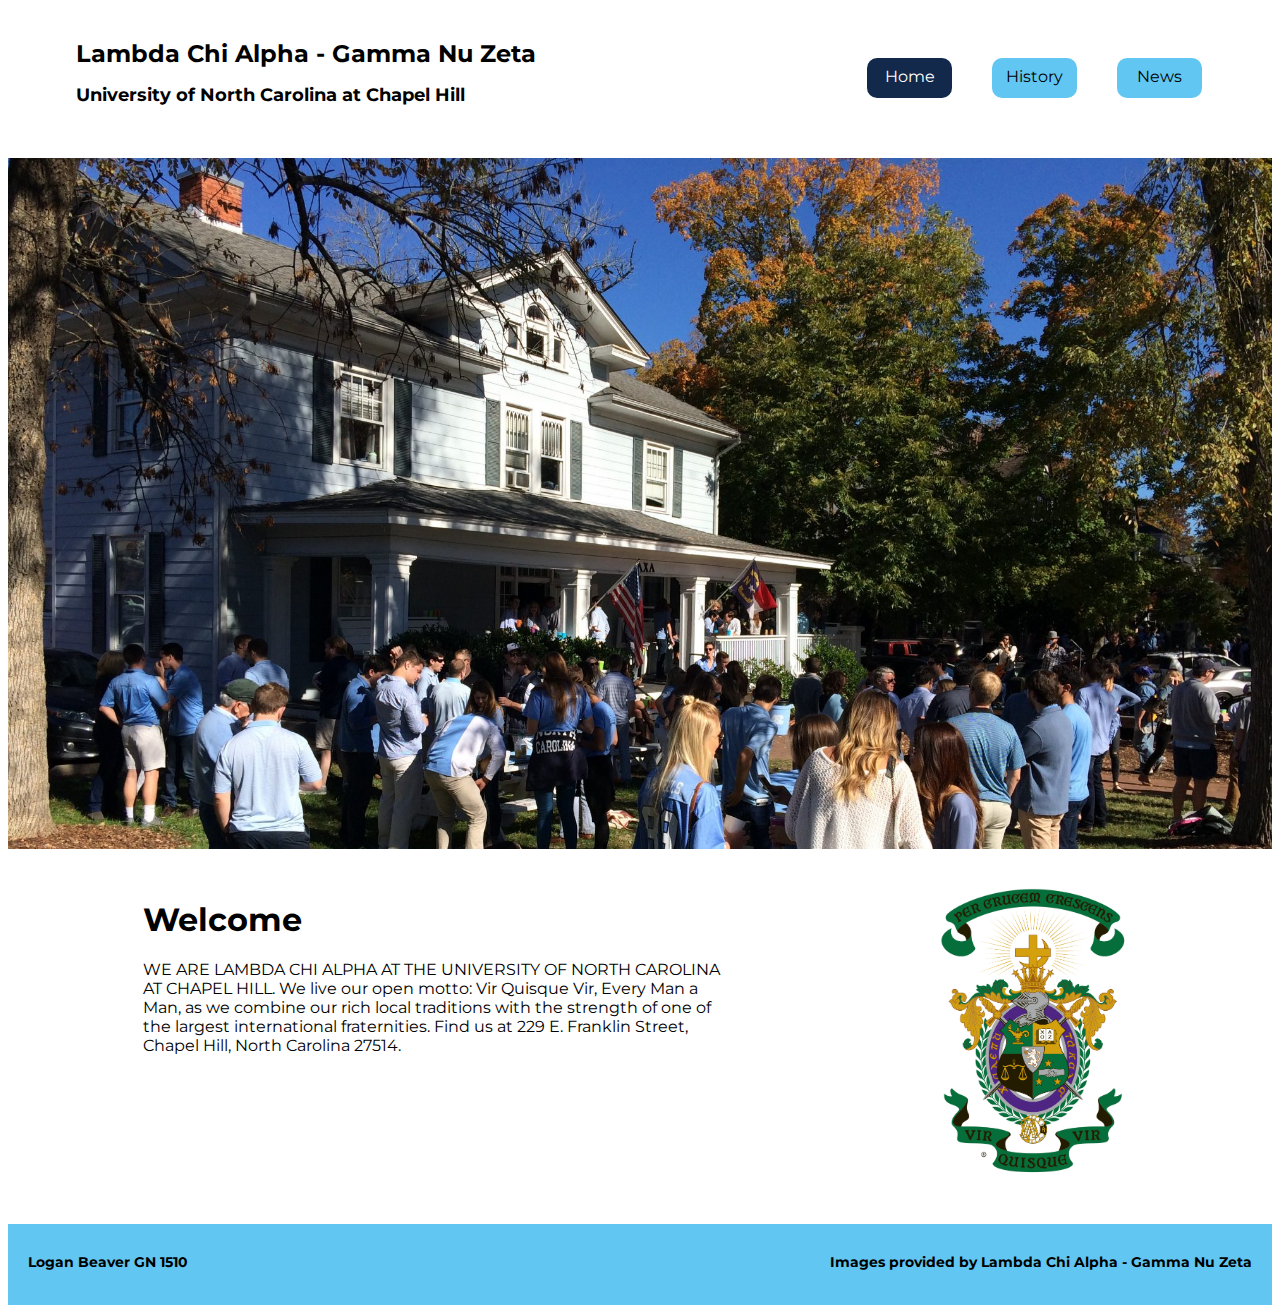
<file: index.html>
<!DOCTYPE html>
<html lang="en">
    <head>
        <meta charset="UTF-8">
        <meta name="viewport" content="width=device-width, initial-scale=1.0">
        <title>Lambda Chi Alpha - Gamma Nu Zeta</title>
        <link rel="stylesheet" type="text/css" href="./css/styles.css">
        <link href='https://fonts.googleapis.com/css?family=Montserrat' rel='stylesheet'>
    </head>

    <body>
        <main>
            <div class="main_container">
                <header class="nav">
                    <div id="title">
                        <h1 id="lxa_header">Lambda Chi Alpha - Gamma Nu Zeta</h1>
                        <h2 id="sub_header">University of North Carolina at Chapel Hill</h2>
                    </div>
                    
                    <nav class="nav_bar">
                        <!-- Empty <div> for nav bar spacing -->
                        <div></div>
                        <!------------------------------------->

                        <div id="selected_page" class="button_1" id="nav_button">
                            <li class="link" id="home-link"><a id="white_text" href="./index.html">Home</a></li>
                        </div>
                        <div class="button_2" id="nav_button">
                            <li class="link" id="history-link"><a href="./history.html">History</a></li>
                        </div>
                        <div class="button_3" id="nav_button">
                            <li class="link" id="news-link"><a href="./news.html">News</a></li>
                        </div>
                    </nav>
                    
                </header>

                <div id="cover_photo">
                    <img id="lxa_house" src="./images/lxa_house_website.jpeg" alt="Lambda Chi Alpha Crest">
                </div>

                <div class="welcome">
                    <div id="info">
                        <h1 id="welcome_header">Welcome</h1>
                        <p>WE ARE LAMBDA CHI ALPHA AT THE UNIVERSITY OF NORTH CAROLINA AT CHAPEL HILL. 
                            We live our open motto: Vir Quisque Vir, Every Man a Man, as we combine 
                            our rich local traditions with the strength of one of the largest international 
                            fraternities. Find us at 229 E. Franklin Street, Chapel Hill, North Carolina 
                            27514.</p>
                    </div>

                    <div id="crest">
                        <img id="lxa_crest" src="./images/lxa_crest.jpg" alt="Lambda Chi Alpha Crest">
                    </div>
                </div>

                <footer class="credits">
                    <div id="logan_name">
                        <h3>Logan Beaver GN 1510</h3>
                    </div>
                    <div id="image_credit">
                        <h3>Images provided by Lambda Chi Alpha - Gamma Nu Zeta</h3>
                    </div>
                </footer>
            </div>
        </main>
    </body>
</html>
</file>
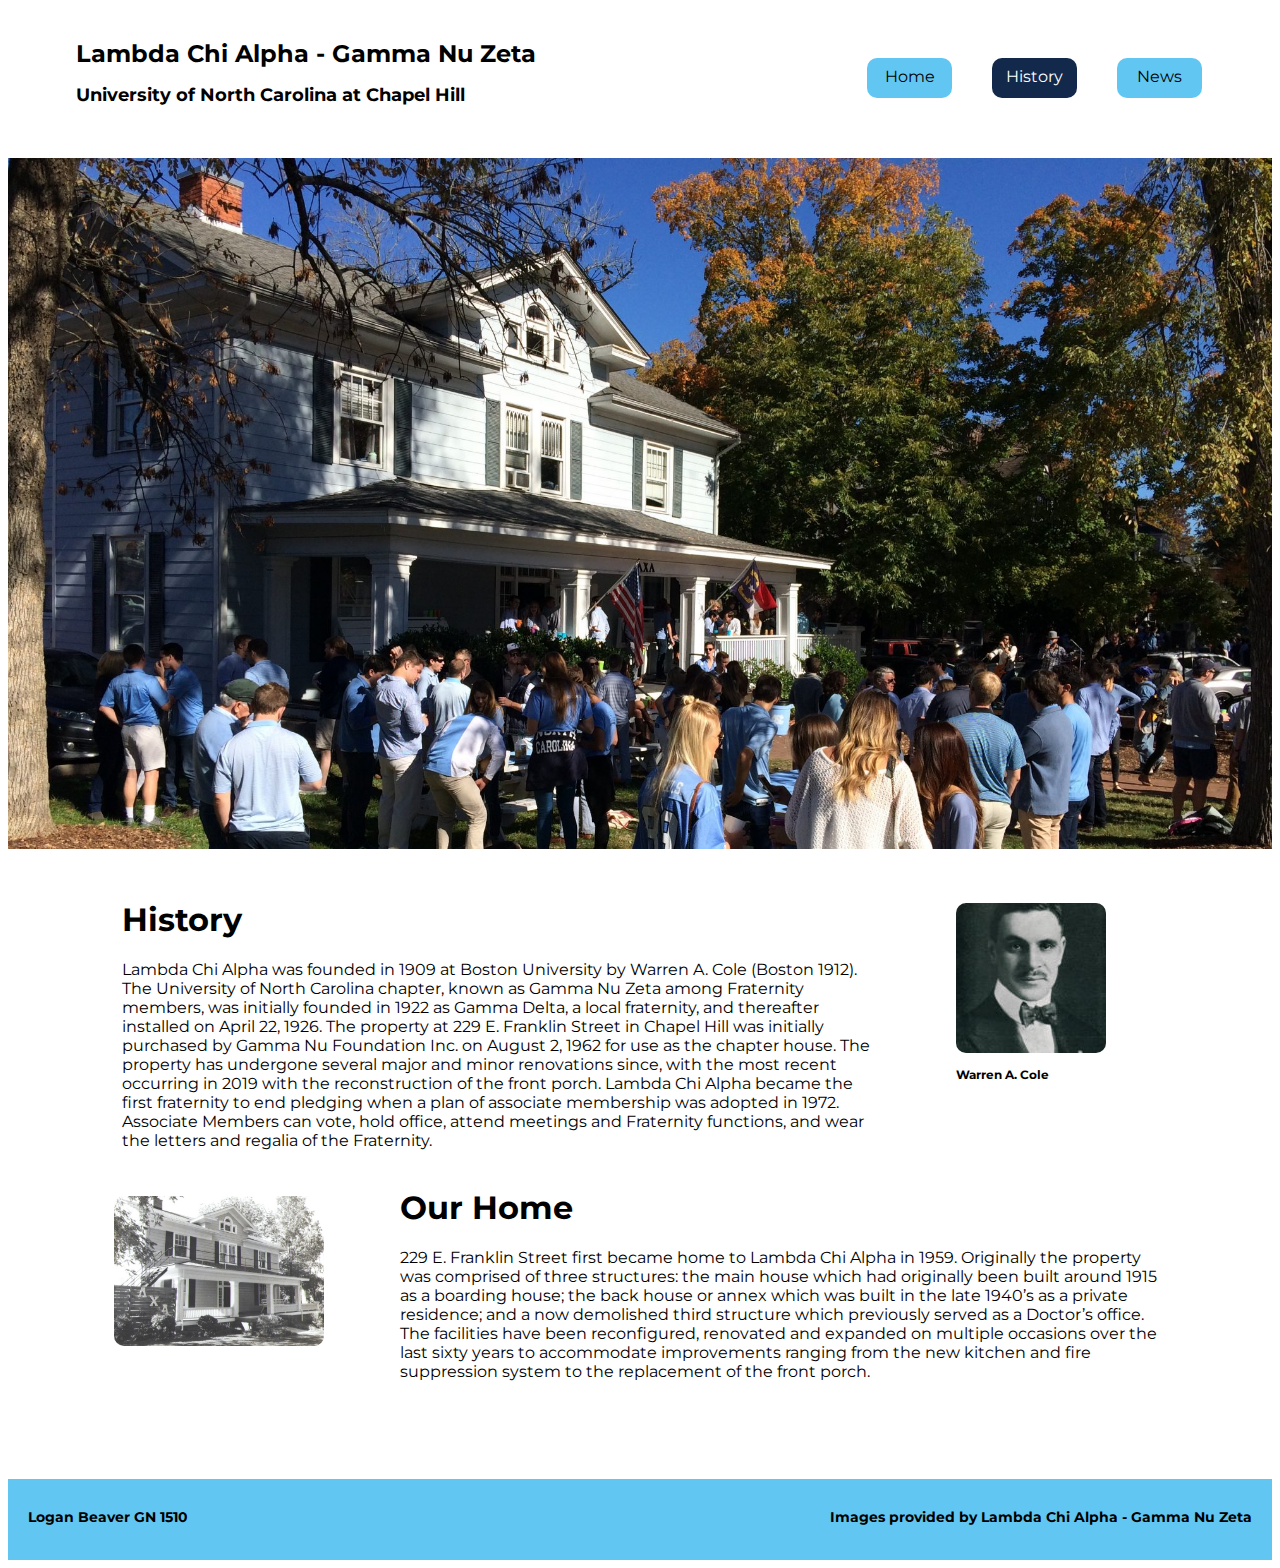
<file: history.html>
<!DOCTYPE html>
<html lang="en">
    <head>
        <meta charset="UTF-8">
        <meta name="viewport" content="width=device-width, initial-scale=1.0">
        <title>Lambda Chi Alpha - Gamma Nu Zeta</title>
        <link rel="stylesheet" type="text/css" href="./css/styles.css">
        <link href='https://fonts.googleapis.com/css?family=Montserrat' rel='stylesheet'>
    </head>

    <body>
        <main>
            <div class="main_container">
                <header class="nav">
                    <div id="title">
                        <h1 id="lxa_header">Lambda Chi Alpha - Gamma Nu Zeta</h1>
                        <h2 id="sub_header">University of North Carolina at Chapel Hill</h2>
                    </div>
                    
                    <nav class="nav_bar">
                        <!-- Empty <div> for nav bar spacing -->
                        <div></div>
                        <!------------------------------------->

                        <div class="button_1" id="nav_button">
                            <li class="link" id="home-link"><a href="./index.html">Home</a></li>
                        </div>
                        <div id="selected_page" class="button_2" id="nav_button">
                            <li class="link" id="history-link"><a id="white_text" href="./history.html">History</a></li>
                        </div>
                        <div class="button_3" id="nav_button">
                            <li class="link" id="news-link"><a href="./news.html">News</a></li>
                        </div>
                    </nav>
                    
                </header>

                <div id="cover_photo">
                    <img id="lxa_house" src="./images/lxa_house_website.jpeg" alt="Lambda Chi Alpha House Current">
                </div>

                <div class="history">                
                    <div id="intro">
                        <div id="intro_text">
                            <h1 id="history_header">History</h1>
                            <p>Lambda Chi Alpha was founded in 1909 at Boston University by Warren A. Cole 
                                (Boston 1912). The University of North Carolina chapter, known as Gamma Nu 
                                Zeta among Fraternity members, was initially founded in 1922 as Gamma Delta, 
                                a local fraternity, and thereafter installed on April 22, 1926. The property 
                                at 229 E. Franklin Street in Chapel Hill was initially purchased by Gamma Nu 
                                Foundation Inc. on August 2, 1962 for use as the chapter house. The property 
                                has undergone several major and minor renovations since, with the most recent 
                                occurring in 2019 with the reconstruction of the front porch. Lambda Chi Alpha 
                                became the first fraternity to end pledging when a plan of associate membership 
                                was adopted in 1972. Associate Members can vote, hold office, attend meetings 
                                and Fraternity functions, and wear the letters and regalia of the Fraternity.</p>
                        </div>
                        <div id="founder_photo_div">
                            <img id="warren_a_cole" src="./images/warren_a_cole.jpeg" alt="Lambda Chi Alpha Founder 
                            Warren A. Cole">
                            <h2 id="founder_description">Warren A. Cole</h2>
                        </div>
                    </div>

                    <div id="our_home">
                        <div id="lxa_old_photo_div">
                            <img id="old_lxa_photo" src="./images/lxa_house_old.jpeg" alt="Lambda Chi Alpha House 1959">
                        </div>

                        <div id="our_home_text">
                            <h1>Our Home</h1>
                            <p>229 E. Franklin Street first became home to Lambda Chi Alpha in 1959. Originally the 
                                property was comprised of three structures: the main house which had originally 
                                been built around 1915 as a boarding house; the back house or annex which was built 
                                in the late 1940’s as a private residence; and a now demolished third structure which 
                                previously served as a Doctor’s office. The facilities have been reconfigured, 
                                renovated and expanded on multiple occasions over the last sixty years to accommodate 
                                improvements ranging from the new kitchen and fire suppression system to the 
                                replacement of the front porch.</p>
                        </div>
                    </div>
                </div>

                <footer class="credits">
                    <div id="logan_name">
                        <h3>Logan Beaver GN 1510</h3>
                    </div>
                    <div id="image_credit">
                        <h3>Images provided by Lambda Chi Alpha - Gamma Nu Zeta</h3>
                    </div>
                </footer>
            </div>
        </main>
    </body>
</html>
</file>
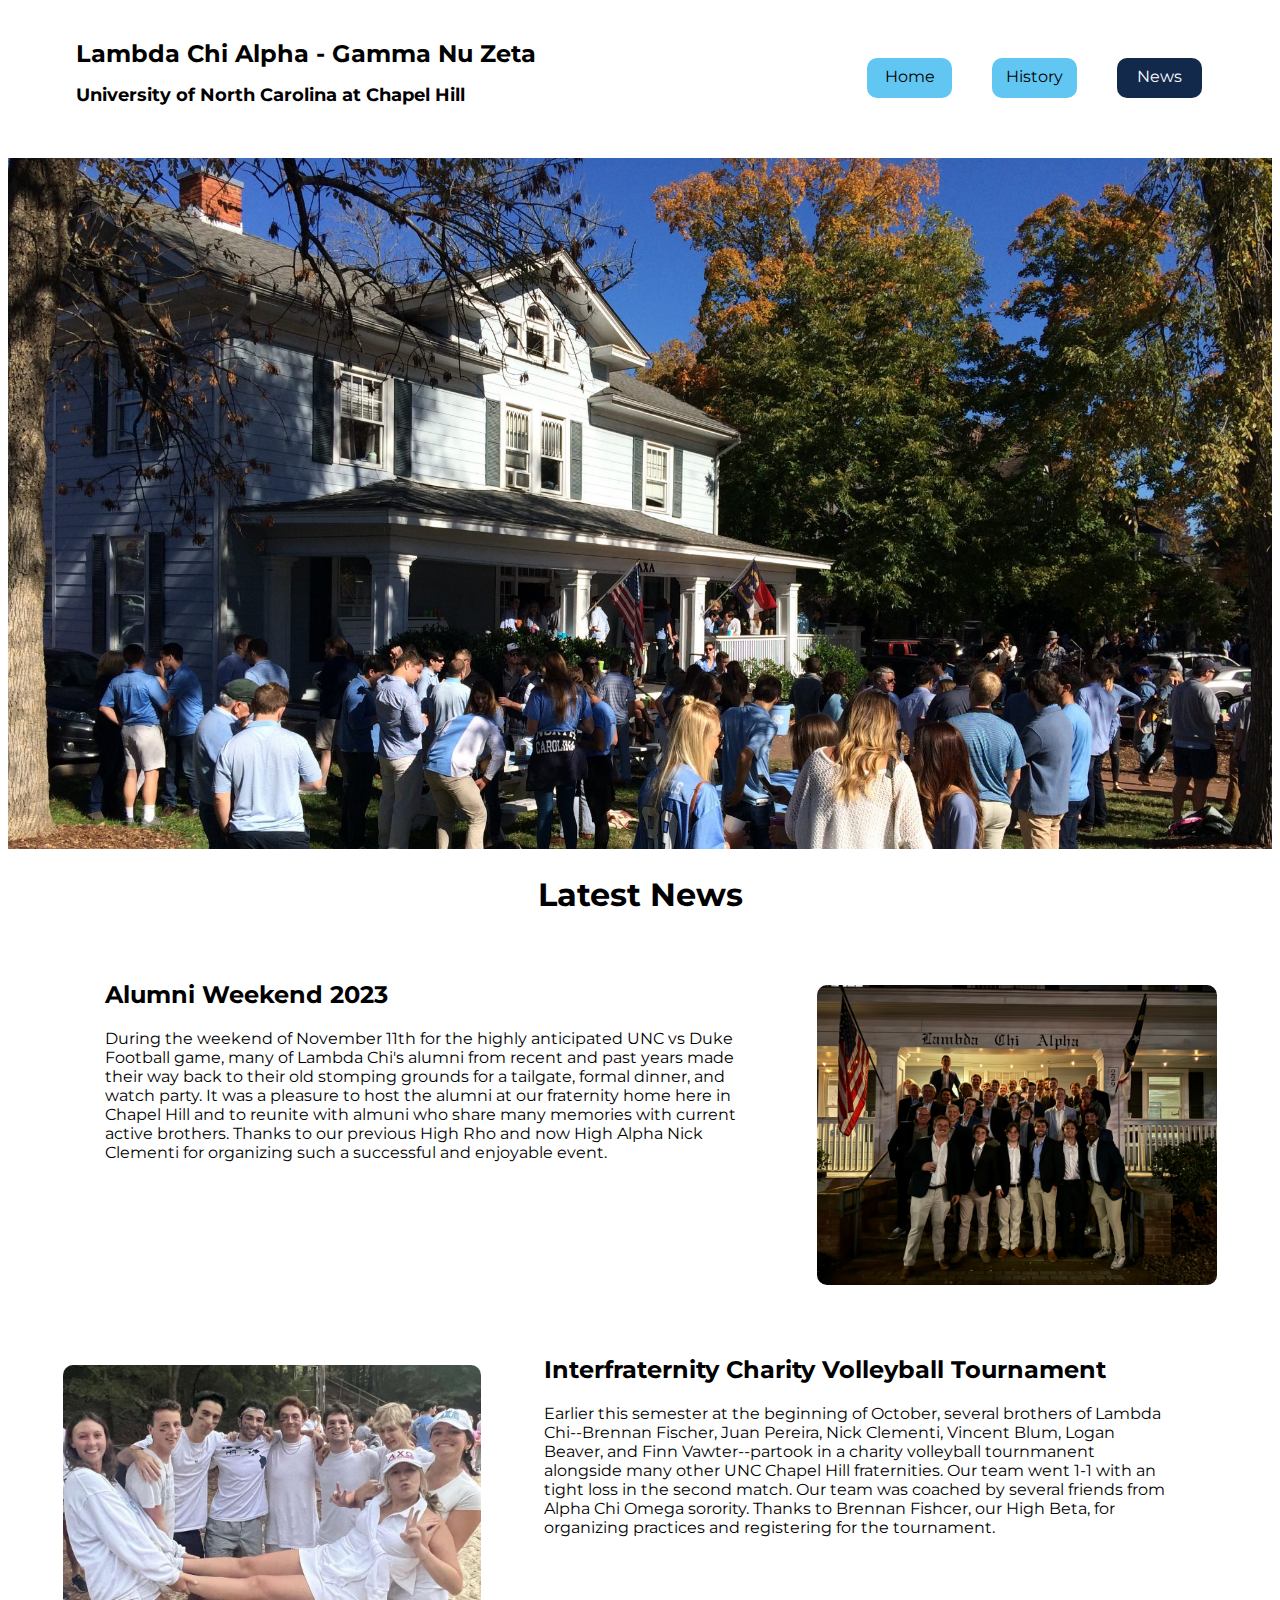
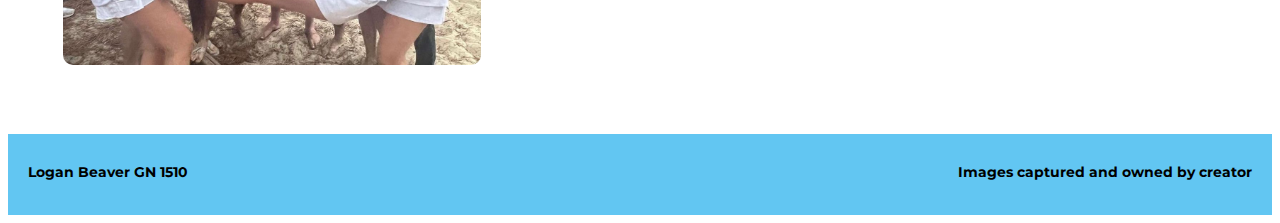
<file: news.html>
<!DOCTYPE html>
<html lang="en">
    <head>
        <meta charset="UTF-8">
        <meta name="viewport" content="width=device-width, initial-scale=1.0">
        <title>Lambda Chi Alpha - Gamma Nu Zeta</title>
        <link rel="stylesheet" type="text/css" href="./css/styles.css">
        <link href='https://fonts.googleapis.com/css?family=Montserrat' rel='stylesheet'>
    </head>

    <body>
        <main>
            <div class="main_container">
                <header class="nav">
                    <div id="title">
                        <h1 id="lxa_header">Lambda Chi Alpha - Gamma Nu Zeta</h1>
                        <h2 id="sub_header">University of North Carolina at Chapel Hill</h2>
                    </div>
                    
                    <nav class="nav_bar">
                        <!-- Empty <div> for nav bar spacing -->
                        <div></div>
                        <!------------------------------------->

                        <div class="button_1" id="nav_button">
                            <li class="link" id="home-link"><a href="./index.html">Home</a></li>
                        </div>
                        <div class="button_2" id="nav_button">
                            <li class="link" id="history-link"><a href="./history.html">History</a></li>
                        </div>
                        <div id="selected_page" class="button_3" id="nav_button">
                            <li class="link" id="news-link"><a id="white_text" href="./news.html">News</a></li>
                        </div>
                    </nav>
                    
                </header>

                <div id="cover_photo">
                    <img id="lxa_house" src="./images/lxa_house_website.jpeg" alt="Lambda Chi Alpha House Current">
                </div>

                
                <div class="news">
                    <div id="header_div">
                        <h1 id="news_header">Latest News</h1>
                    </div>
                    
                    <div id="alumni">
                        <div id="alumni_text">
                            <h2 id="alumni_header">Alumni Weekend 2023</h2>
                            <p>During the weekend of November 11th for the highly anticipated UNC vs Duke
                                Football game, many of Lambda Chi's alumni from recent and past years
                                made their way back to their old stomping grounds for a tailgate, formal
                                dinner, and watch party. It was a pleasure to host the alumni at our fraternity
                                home here in Chapel Hill and to reunite with almuni who share many memories 
                                with current active brothers. Thanks to our previous High Rho and now High Alpha
                                Nick Clementi for organizing such a successful and enjoyable event. 
                            </p>
                        </div>
                        <div id="alumni_photo_div">
                            <img id="alumni_weekend_photo" src="./images/alumni_weekend.jpeg" alt="Lambda Chi Alpha Alumni
                                Weekend 2023">
                        </div>
                    </div>

                    <div id="tournament">
                        <div id="volleyball">
                            <img id="volleyball_photo" src="./images/volleyball.jpeg" alt="Lambda Chi Alpha House 1959">
                        </div>

                        <div id="volleyball_text">
                            <h2>Interfraternity Charity Volleyball Tournament</h2>
                            <p>Earlier this semester at the beginning of October, several brothers of Lambda
                                Chi--Brennan Fischer, Juan Pereira, Nick Clementi, Vincent Blum, Logan Beaver, 
                                and Finn Vawter--partook in a charity volleyball tournmanent alongside many other
                                UNC Chapel Hill fraternities. Our team went 1-1 with an tight loss in the second
                                match. Our team was coached by several friends from Alpha Chi Omega sorority.
                                Thanks to Brennan Fishcer, our High Beta, for organizing practices and registering
                                for the tournament. 
                            </p>
                        </div>
                    </div>
                </div>

                <footer class="credits">
                    <div id="logan_name">
                        <h3>Logan Beaver GN 1510</h3>
                    </div>
                    <div id="image_credit">
                        <h3>Images captured and owned by creator</h3>
                    </div>
                </footer>
            </div>
        </main>
    </body>
</html>
</file>
<file: css/styles.css>
/*
--------------------------
Mobile view styling starts
--------------------------
*/

.main {
    background: #ffffffff;
}

#title {
    text-align: center;
    padding-bottom: 10px;
}

.nav {
    background: #ffffffff;
    display: grid;
    grid-template-rows: 1fr 0.5fr;
    font-family: 'Montserrat';
    padding-bottom: 10px;
}

.nav_bar {
    display: grid;
    grid-template-columns: 0fr 1fr 1fr 1fr;
    justify-items: center;
    align-items: center;
}

#lxa_header {
    font-size: 24px;
}
#sub_header {
    color: black;
    font-size: 18px;
}

a {
    text-decoration: none;
    color: black;
}

a:hover {
    font-weight: 1000;
}

a:focus {
    font-weight: 1000;
    background: #13294b;
    color: #ffffffff;
    border-radius: 5px;
}

.link {
    list-style-type: none;
    padding-top: 9px;
}

#white_text {
    color: #ffffffff;
}

#selected_page {
    background: #13294b;
    height: 40px;
    width: 85px;
    text-align: center;
    border-radius: 10px;
}

#nav_button {
    background: #62C6F2;
    height: 40px;
    width: 85px;
    text-align: center;
    border-radius: 10px;
}

#cover_photo {
    background: #ffffffff;
}

#lxa_house {
    width: 100%;
}

.credits {
    display: grid;
    grid-template-rows: 1fr 1fr;
    
    background: #62C6F2;
    height: 60px;
    font-family: 'Montserrat';
    font-size: 12px;
    padding-bottom: 6px;
}

#logan_name {
    text-align: center;
    height: 20px;
}

#image_credit {
    text-align: center;
}

/*
------------------------
Home page styling starts
------------------------
*/

.welcome {
    background: #ffffffff;
    display: grid;
    grid-template-columns: 3fr 2fr;
    max-height: 500px;    
}

#info {
    padding-left: 15%;
    padding-right: 20%;
    padding-top: 25px;
    font-family: 'Montserrat';
}

#crest {
   padding-top: 30px;
   padding-bottom: 10%;
   margin-right: 20px;
}

#lxa_crest {
    max-height: 300px;
}

/*
---------------------------
History page styling starts
---------------------------
*/

.history {
    font-family: 'Montserrat';
    display: grid;
    grid-template-rows: 1fr 1fr;
}

#intro {
    display: grid;
    grid-template-columns: 3fr 1fr;
}

#intro_text {
    padding-left: 12%;
    padding-right: 8%;
    padding-top: 25px;
}

#founder_photo_div {
    padding-top: 50px;
    padding-bottom: 10%;
    margin-right: 55px;
}

#warren_a_cole {
    border-radius: 10px;
}

#founder_description {
    font-size: 12px;
}

#our_home {
    display: grid;
    grid-template-columns: 1fr 3fr;
}

#our_home_text {
    padding-right: 12%;
    padding-left: 8%;
}

#lxa_old_photo_div {
    padding-top: 30px;
    padding-left: 55px;
}

#old_lxa_photo {
    max-height: 150px;
    float: right;
    border-radius: 10px;
}

/*
------------------------
News page styling starts
------------------------
*/

.news {
    font-family: 'Montserrat';
    display: grid;
    grid-template-rows: 0.1fr 1fr 1fr;
}

#news_header {
    font-family: 'Montserrat';
}

#header_div {
    text-align: center;
}

#alumni {
    display: grid;
    grid-template-columns: 3fr 1fr;
}

#alumni_text {
    padding-left: 12%;
    padding-right: 8%;
    padding-top: 25px;
}

#alumni_photo_div {
    padding-top: 50px;
    padding-bottom: 10%;
    margin-right: 55px;
}

#alumni_weekend_photo {
    max-height: 150px;
    border-radius: 10px;
}

#tournament {
    display: grid;
    grid-template-columns: 1fr 3fr;
}

#volleyball_text {
    padding-right: 12%;
    padding-left: 8%;
}

#volleyball {
    padding-top: 30px;
    padding-left: 55px;
}

#volleyball_photo {
    max-height: 150px;
    float: right;
    border-radius: 10px;
}


/*
-------------------------------------------------
              Desktop view styling
-------------------------------------------------
*/
@media screen and (min-width: 768px) {
    #title {
        text-align: left;
        padding-left: 68px;
        padding-top: 15px;
    }
    
    #lxa_header {
        font-size: 24px;
    }

    #sub_header {
        color: black;
        font-size: 18px;
    }

    .nav {
        grid-template-columns: 3fr 2fr;
        margin-bottom: -70px;
    }
    
    .nav_bar {
        grid-template-columns: 3fr 2fr 2fr 2fr;
        justify-items: end;
        padding-right: 20px;
        margin: 50px;
    }

    .button_1 {
        margin-right: 40px;
    }

    .button_2 {
        margin-right: 40px;
    }

    .welcome {
        grid-template-columns: 5fr 2fr;
    }

    /*
    ------------------------
    Home page styling starts
    ------------------------
    */

    #crest {
        padding-top: 30px;
        margin-right: 50px;
    }

    /*
    ------------------------
    News page styling starts
    ------------------------
    */

    #volleyball_photo {
        max-height: 300px;
        float: right;
    }

    #alumni_weekend_photo {
        max-height: 300px;
    }

    /*
    ---------------------
    Footer styling starts
    ---------------------
    */

    .credits {
        display: grid;
        grid-template-columns: 1.5fr 4fr;
        
        background: #62C6F2;
        height: 60px;
        font-family: 'Montserrat';
        font-size: 12px;
        padding-top: 15px;
    }
    
    #logan_name {
        padding-left: 20px;
        text-align: start;
    }
    
    #image_credit {
        text-align: end;
        padding-right: 20px;
    }
}
</file>
